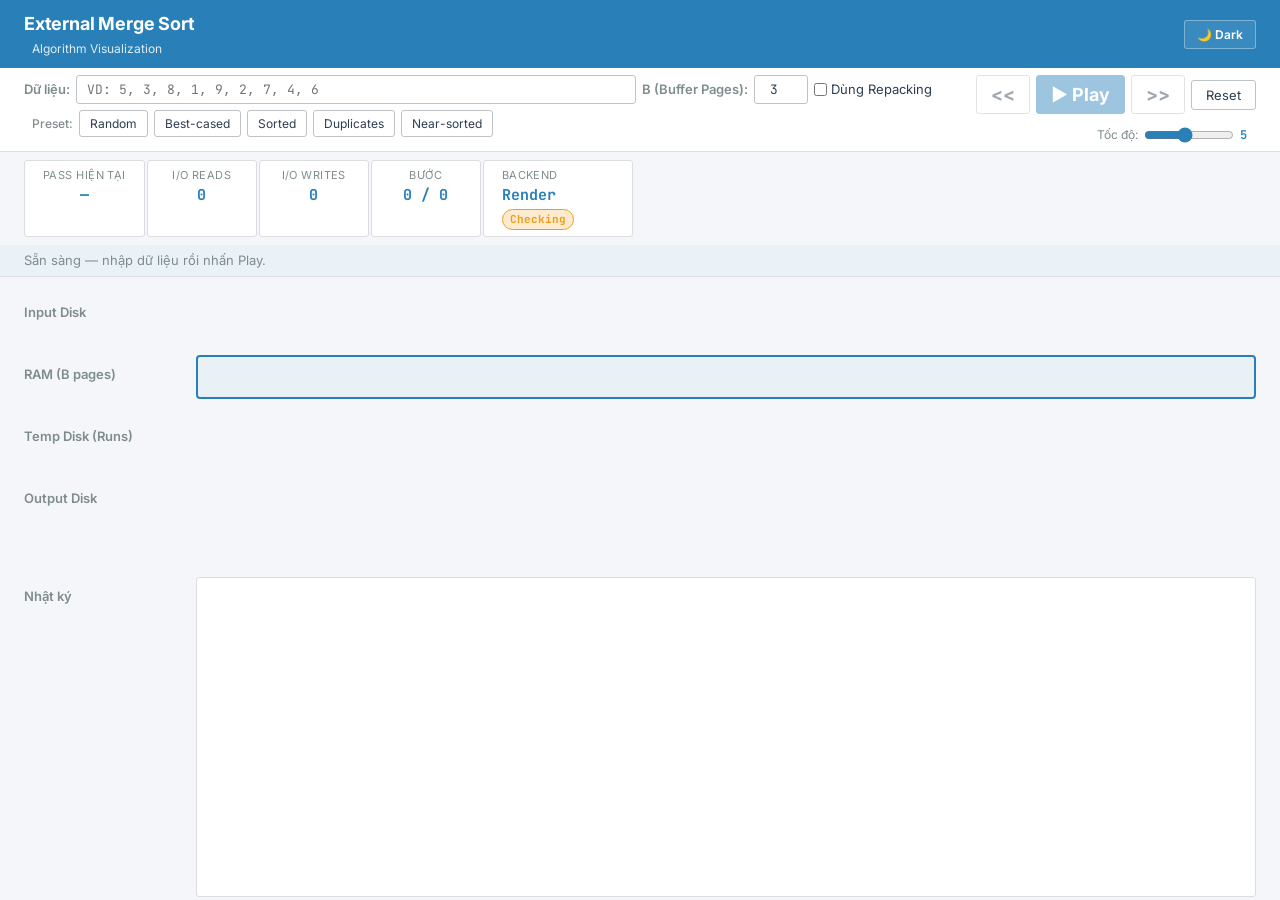
<file: index.html>
<!DOCTYPE html>
<html lang="vi">

<head>
    <meta charset="UTF-8" />
    <meta name="viewport" content="width=device-width, initial-scale=1.0" />
    <title>External Merge Sort — Trực quan hóa</title>
    <meta name="description" content="Trực quan hóa thuật toán External Merge Sort" />
    <link rel="preconnect" href="https://fonts.googleapis.com" />
    <link rel="preconnect" href="https://fonts.gstatic.com" crossorigin />
    <link
        href="https://fonts.googleapis.com/css2?family=Inter:wght@400;500;600;700&family=JetBrains+Mono:wght@400;500;600&display=swap"
        rel="stylesheet" />
    <link rel="stylesheet" href="./style.css" />
</head>

<body>

    <!-- ======================== TOP BAR ======================== -->
    <header id="top-bar">
        <div class="top-bar-title">
            <h1>External Merge Sort</h1>
            <span class="top-bar-sub">Algorithm Visualization</span>
        </div>
        <button class="top-theme-btn" id="btn-theme" title="Chuyển sáng/tối">🌙 Dark</button>
    </header>

    <!-- =================== CONTROLS PANEL =================== -->
    <section id="controls">
        <div class="ctrl-group main-input-row">
            <label class="ctrl-label">Dữ liệu:</label>
            <input type="text" id="input-data" class="ctrl-input data-input"
                placeholder="VD: 5, 3, 8, 1, 9, 2, 7, 4, 6" />

            <label class="ctrl-label" for="input-B">B (Buffer Pages):</label>
            <input type="number" id="input-B" class="ctrl-input small-input" value="3" min="3" max="10" />
            <label class="ctrl-checkbox-label">
                <input type="checkbox" id="chk-repacking" />
                Dùng Repacking
            </label>
        </div>

        <!-- Animation Controls -->
        <div class="ctrl-group anim-controls">
            <div class="anim-actions-row">
                <button class="ctrl-btn anim-btn" id="btn-step-back" title="Bước lùi" disabled>&lt;&lt;</button>
                <button class="ctrl-btn anim-btn primary" id="btn-play" title="Chạy / Tạm dừng" disabled>▶ Play</button>
                <button class="ctrl-btn anim-btn" id="btn-step-fwd" title="Bước tiến" disabled>&gt;&gt;</button>
                <button class="ctrl-btn" id="btn-reset" title="Reset nhanh">Reset</button>
            </div>
        </div>

        <div class="ctrl-group preset-row">
            <label class="ctrl-label preset-label">Preset:</label>
            <button class="ctrl-btn preset-btn" data-preset="random" title="Random">Random</button>
            <button class="ctrl-btn preset-btn" data-preset="best" title="Best-cased">Best-cased</button>
            <button class="ctrl-btn preset-btn" data-preset="sorted" title="Sorted">Sorted</button>
            <button class="ctrl-btn preset-btn" data-preset="duplicates" title="Duplicates">Duplicates</button>
            <button class="ctrl-btn preset-btn" data-preset="near" title="Near-sorted">Near-sorted</button>
        </div>

        <div class="ctrl-group speed-controls">
            <div class="speed-group anim-speed-row">
                <label>Tốc độ:</label>
                <input type="range" id="speed-slider" min="1" max="10" value="5" />
                <span id="speed-val">5</span>
            </div>
        </div>
    </section>

    <!-- =================== PROCESSING INFO =================== -->
    <section id="processing-info" style="display: none;">
        <div class="proc-group">
            <span class="proc-label">Dữ liệu đầu vào:</span>
            <div id="data-display" class="proc-content"></div>
        </div>
    </section>

    <!-- =================== DASHBOARD ========================= -->
    <section id="dashboard">
        <div class="stat-box">
            <span class="stat-label">Pass hiện tại</span>
            <span class="stat-value" id="stat-pass">—</span>
        </div>
        <div class="stat-box">
            <span class="stat-label">I/O Reads</span>
            <span class="stat-value" id="stat-reads">0</span>
        </div>
        <div class="stat-box">
            <span class="stat-label">I/O Writes</span>
            <span class="stat-value" id="stat-writes">0</span>
        </div>
        <div class="stat-box">
            <span class="stat-label">Bước</span>
            <span class="stat-value" id="stat-step">0 / 0</span>
        </div>
        <div class="stat-box stat-box-backend">
            <span class="stat-label">Backend</span>
            <span class="stat-value" id="stat-backend">—</span>
            <span class="backend-badge" id="backend-badge">Unknown</span>
        </div>
    </section>

    <!-- ================== STATUS MESSAGE ===================== -->
    <div id="status-msg" class="status-msg">Sẵn sàng — nhập dữ liệu rồi nhấn Play.</div>

    <!-- ================== ANIMATION STAGE ==================== -->
    <section id="stage">
        <!-- Row 1: Input Disk -->
        <div class="stage-row" id="row-disk">
            <div class="row-label">Input Disk</div>
            <div class="row-content" id="disk-area"></div>
        </div>

        <!-- Row 2: Main Memory (RAM) -->
        <div class="stage-row" id="row-ram">
            <div class="row-label">RAM (<span id="ram-B-label">B</span> pages)</div>
            <div class="row-content ram-container" id="ram-area"></div>
        </div>

        <!-- Row 3: Temp Disk (Runs) -->
        <div class="stage-row" id="row-temp">
            <div class="row-label">Temp Disk (Runs)</div>
            <div class="row-content" id="temp-area"></div>
        </div>

        <!-- Row 4: Output Disk -->
        <div class="stage-row" id="row-output">
            <div class="row-label">Output Disk</div>
            <div class="row-content" id="output-area"></div>
        </div>
    </section>

    <!-- =================== LOG PANEL ========================= -->
    <section id="log-section" class="stage-row">
        <div class="row-label">Nhật ký</div>
        <div id="log-panel">
            <div id="log-entries"></div>
        </div>
    </section>

    <script>
        (function () {
            const host = window.location.hostname;
            const isLocal = host === "localhost" || host === "127.0.0.1";
            const defaultApiBase = isLocal
                ? "http://127.0.0.1:5000"
                : "https://external-merge-sort-visualizer.onrender.com";

            // Keep manual override support via setting window.API_BASE before this block.
            window.API_BASE = window.API_BASE || defaultApiBase;
        })();
    </script>
    <script src="./script.js"></script>
</body>

</html>
</file>
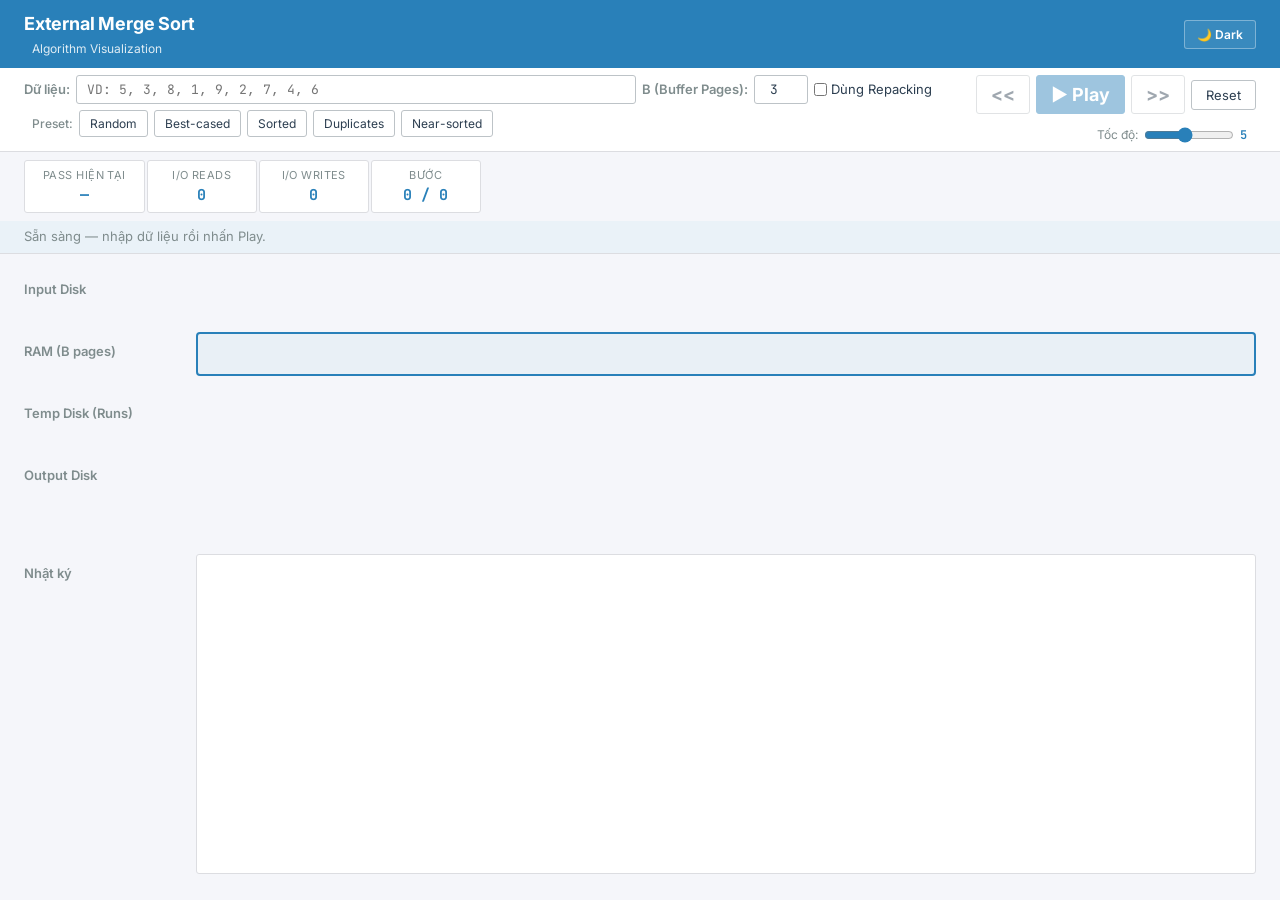
<file: templates/index.html>
<!DOCTYPE html>
<html lang="vi">

<head>
    <meta charset="UTF-8" />
    <meta name="viewport" content="width=device-width, initial-scale=1.0" />
    <title>External Merge Sort — Trực quan hóa</title>
    <meta name="description" content="Trực quan hóa thuật toán External Merge Sort" />
    <link rel="preconnect" href="https://fonts.googleapis.com" />
    <link rel="preconnect" href="https://fonts.gstatic.com" crossorigin />
    <link
        href="https://fonts.googleapis.com/css2?family=Inter:wght@400;500;600;700&family=JetBrains+Mono:wght@400;500;600&display=swap"
        rel="stylesheet" />
    <link rel="stylesheet" href="/static/style.css" />
</head>

<body>

    <!-- ======================== TOP BAR ======================== -->
    <header id="top-bar">
        <div class="top-bar-title">
            <h1>External Merge Sort</h1>
            <span class="top-bar-sub">Algorithm Visualization</span>
        </div>
        <button class="top-theme-btn" id="btn-theme" title="Chuyển sáng/tối">🌙 Dark</button>
    </header>

    <!-- =================== CONTROLS PANEL =================== -->
    <section id="controls">
        <div class="ctrl-group main-input-row">
            <label class="ctrl-label">Dữ liệu:</label>
            <input type="text" id="input-data" class="ctrl-input data-input"
                placeholder="VD: 5, 3, 8, 1, 9, 2, 7, 4, 6" />

            <label class="ctrl-label" for="input-B">B (Buffer Pages):</label>
            <input type="number" id="input-B" class="ctrl-input small-input" value="3" min="3" max="10" />
            <label class="ctrl-checkbox-label">
                <input type="checkbox" id="chk-repacking" />
                Dùng Repacking
            </label>
        </div>

        <!-- Animation Controls -->
        <div class="ctrl-group anim-controls">
            <div class="anim-actions-row">
                <button class="ctrl-btn anim-btn" id="btn-step-back" title="Bước lùi" disabled>&lt;&lt;</button>
                <button class="ctrl-btn anim-btn primary" id="btn-play" title="Chạy / Tạm dừng" disabled>▶ Play</button>
                <button class="ctrl-btn anim-btn" id="btn-step-fwd" title="Bước tiến" disabled>&gt;&gt;</button>
                <button class="ctrl-btn" id="btn-reset" title="Reset nhanh">Reset</button>
            </div>
        </div>

        <div class="ctrl-group preset-row">
            <label class="ctrl-label preset-label">Preset:</label>
            <button class="ctrl-btn preset-btn" data-preset="random" title="Random">Random</button>
            <button class="ctrl-btn preset-btn" data-preset="best" title="Best-cased">Best-cased</button>
            <button class="ctrl-btn preset-btn" data-preset="sorted" title="Sorted">Sorted</button>
            <button class="ctrl-btn preset-btn" data-preset="duplicates" title="Duplicates">Duplicates</button>
            <button class="ctrl-btn preset-btn" data-preset="near" title="Near-sorted">Near-sorted</button>
        </div>

        <div class="ctrl-group speed-controls">
            <div class="speed-group anim-speed-row">
                <label>Tốc độ:</label>
                <input type="range" id="speed-slider" min="1" max="10" value="5" />
                <span id="speed-val">5</span>
            </div>
        </div>
    </section>

    <!-- =================== PROCESSING INFO =================== -->
    <section id="processing-info" style="display: none;">
        <div class="proc-group">
            <span class="proc-label">Dữ liệu đầu vào:</span>
            <div id="data-display" class="proc-content"></div>
        </div>
    </section>

    <!-- =================== DASHBOARD ========================= -->
    <section id="dashboard">
        <div class="stat-box">
            <span class="stat-label">Pass hiện tại</span>
            <span class="stat-value" id="stat-pass">—</span>
        </div>
        <div class="stat-box">
            <span class="stat-label">I/O Reads</span>
            <span class="stat-value" id="stat-reads">0</span>
        </div>
        <div class="stat-box">
            <span class="stat-label">I/O Writes</span>
            <span class="stat-value" id="stat-writes">0</span>
        </div>
        <div class="stat-box">
            <span class="stat-label">Bước</span>
            <span class="stat-value" id="stat-step">0 / 0</span>
        </div>
    </section>

    <!-- ================== STATUS MESSAGE ===================== -->
    <div id="status-msg" class="status-msg">Sẵn sàng — nhập dữ liệu rồi nhấn Play.</div>

    <!-- ================== ANIMATION STAGE ==================== -->
    <section id="stage">
        <!-- Row 1: Input Disk -->
        <div class="stage-row" id="row-disk">
            <div class="row-label">Input Disk</div>
            <div class="row-content" id="disk-area"></div>
        </div>

        <!-- Row 2: Main Memory (RAM) -->
        <div class="stage-row" id="row-ram">
            <div class="row-label">RAM (<span id="ram-B-label">B</span> pages)</div>
            <div class="row-content ram-container" id="ram-area"></div>
        </div>

        <!-- Row 3: Temp Disk (Runs) -->
        <div class="stage-row" id="row-temp">
            <div class="row-label">Temp Disk (Runs)</div>
            <div class="row-content" id="temp-area"></div>
        </div>

        <!-- Row 4: Output Disk -->
        <div class="stage-row" id="row-output">
            <div class="row-label">Output Disk</div>
            <div class="row-content" id="output-area"></div>
        </div>
    </section>

    <!-- =================== LOG PANEL ========================= -->
    <section id="log-section" class="stage-row">
        <div class="row-label">Nhật ký</div>
        <div id="log-panel">
            <div id="log-entries"></div>
        </div>
    </section>

    <script src="/static/script.js"></script>
</body>

</html>
</file>
<file: style.css>
/* =============================================================
   style.css — External Merge Sort Visualizer
   ============================================================= */

:root {
    --bg: #f5f6fa;
    --surface: #ffffff;
    --text: #2c3e50;
    --text-muted: #7f8c8d;
    --border: #dcdde1;
    --border-strong: #bdc3c7;

    --accent: #2980b9;
    --accent-strong: #1a5276;
    --accent-soft: rgba(41, 128, 185, 0.06);

    --green: #27ae60;
    --green-soft: #d5f5e3;
    --ice: #85c1e9;
    --ice-soft: #d6eaf8;
    --amber: #f39c12;
    --amber-soft: #fdebd0;

    --status-bg: #eaf2f8;
    --button-hover: #ecf0f1;
    --topbar-text: #ffffff;


    --log-move-bg: #d5f5e3;
    --log-move-text: #1e8449;
    --log-compare-bg: #d5f5e3;
    --log-compare-text: #27ae60;
    --log-swap-bg: #fdebd0;
    --log-swap-text: #d68910;
    --log-freeze-bg: #d6eaf8;
    --log-freeze-text: #2471a3;
    --log-label-bg: #f5f5f5;
    --log-label-text: #7f8c8d;

    --cell-size: 44px;
    --cell-font: 13px;
    --radius: 3px;
    --transition-speed: 0.5s;
    --font: "Inter", system-ui, -apple-system, sans-serif;
    --mono: "JetBrains Mono", "Cascadia Code", monospace;
}

body.dark-mode {
    --bg: #111827;
    --surface: #1f2937;
    --text: #e5e7eb;
    --text-muted: #9ca3af;
    --border: #374151;
    --border-strong: #4b5563;

    --accent: #60a5fa;
    --accent-strong: #3b82f6;
    --accent-soft: rgba(96, 165, 250, 0.12);

    --green: #4ade80;
    --green-soft: #1f3a2d;
    --ice: #7dd3fc;
    --ice-soft: #1f3545;
    --amber: #fbbf24;
    --amber-soft: #3b2f1a;

    --status-bg: #1b2a3d;
    --button-hover: #2b3a4f;
    --topbar-text: #eaf2f8;


    --log-move-bg: #1f3a2d;
    --log-move-text: #86efac;
    --log-compare-bg: #1f3a2d;
    --log-compare-text: #86efac;
    --log-swap-bg: #3b2f1a;
    --log-swap-text: #fcd34d;
    --log-freeze-bg: #1f3545;
    --log-freeze-text: #93c5fd;
    --log-label-bg: #283445;
    --log-label-text: #cbd5e1;
}

*, *::before, *::after { box-sizing: border-box; margin: 0; padding: 0; }

body {
    font-family: var(--font);
    background: var(--bg);
    color: var(--text);
    font-size: 14px;
    line-height: 1.5;
    min-height: 100vh;
}

#top-bar {
    background: var(--accent);
    color: var(--topbar-text);
    padding: 10px 24px;
    display: flex;
    align-items: center;
    gap: 12px;
    box-shadow: 0 2px 6px rgba(0,0,0,0.12);
}

.top-theme-btn {
    margin-left: auto;
    padding: 6px 12px;
    border: 1px solid rgba(255,255,255,0.35);
    border-radius: var(--radius);
    background: rgba(255,255,255,0.08);
    color: var(--topbar-text);
    font-family: var(--font);
    font-size: 12px;
    font-weight: 600;
    cursor: pointer;
}

.top-theme-btn:hover { background: rgba(255,255,255,0.16); }

.top-bar-title h1 { font-size: 18px; font-weight: 700; letter-spacing: -0.01em; }
.top-bar-sub { font-size: 12px; opacity: 0.85; margin-left: 8px; }

#controls {
    background: var(--surface);
    border-bottom: 1px solid var(--border);
    padding: 7px 24px;
    display: grid;
    grid-template-columns: minmax(0, 1fr) auto;
    grid-template-areas:
        "main actions"
        "preset speed";
    column-gap: 16px;
    row-gap: 4px;
    align-items: start;
}

.ctrl-group { display: flex; align-items: center; gap: 6px; flex-wrap: wrap; }
.main-input-row {
    grid-area: main;
    margin-top: 0;
}
.preset-row {
    grid-area: preset;
    width: 100%;
    margin-top: -8px;
}
.ctrl-label { font-weight: 600; font-size: 13px; color: var(--text-muted); white-space: nowrap; }
.preset-label { font-size: 12px; font-weight: 500; margin-left: 8px; }

.ctrl-btn {
    padding: 6px 14px;
    border: 1px solid var(--border-strong);
    border-radius: var(--radius);
    background: var(--surface);
    color: var(--text);
    font-family: var(--font);
    font-size: 13px;
    cursor: pointer;
    transition: all 0.15s;
    white-space: nowrap;
}

.preset-btn {
    padding: 5px 10px;
    font-size: 12px;
}

.ctrl-btn:hover { background: var(--button-hover); border-color: var(--accent); }
.ctrl-btn.primary { background: var(--accent); color: #fff; border-color: var(--accent); }
.ctrl-btn.primary:hover { background: var(--accent-strong); }
.ctrl-btn:disabled { opacity: 0.45; cursor: default; }
.ctrl-btn:disabled:hover { background: var(--surface); border-color: var(--border-strong); }

.ctrl-input {
    padding: 5px 10px;
    border: 1px solid var(--border-strong);
    border-radius: var(--radius);
    font-family: var(--mono);
    font-size: 13px;
    background: var(--surface);
    color: var(--text);
    outline: none;
    transition: border 0.15s;
}

.ctrl-input:focus { border-color: var(--accent); }
.data-input {
    width: min(52vw, 560px);
    min-width: 320px;
}
.small-input { width: 54px; text-align: center; }

.ctrl-checkbox-label {
    font-size: 13px;
    display: flex;
    align-items: center;
    gap: 4px;
    cursor: pointer;
    color: var(--text);
}

.ctrl-checkbox-label input[type="checkbox"] { accent-color: var(--accent); }

.anim-controls {
    grid-area: actions;
    justify-self: end;
    margin-top: 0;
    align-items: center;
}

.anim-actions-row {
    display: flex;
    align-items: center;
    justify-content: flex-end;
    gap: 6px;
}

.anim-speed-row {
    margin-left: 0;
    justify-content: flex-end;
    margin-top: 0;
}

.speed-controls {
    grid-area: speed;
    justify-self: end;
    margin-top: 8px;
}

.anim-btn {
    min-width: 52px;
    text-align: center;
    font-size: 18px;
    font-weight: 700;
    padding: 8px 14px;
}

.speed-group {
    display: flex;
    align-items: center;
    gap: 6px;
    font-size: 12px;
    color: var(--text-muted);
    margin-left: 8px;
}

.speed-group input[type="range"] { width: 90px; accent-color: var(--accent); }
#speed-val { font-family: var(--mono); font-weight: 600; color: var(--accent); min-width: 16px; }

#processing-info {
    padding: 12px 24px;
    background: var(--surface);
    border-bottom: 1px solid var(--border);
    display: flex;
    flex-direction: column;
    gap: 8px;
}

.proc-group { display: flex; align-items: baseline; gap: 12px; }
.proc-label { font-size: 13px; font-weight: 600; color: var(--text-muted); min-width: 120px; }
.proc-content { font-family: var(--mono); font-size: 14px; color: var(--text); font-weight: 500; }

#dashboard { display: flex; gap: 2px; padding: 8px 24px; background: var(--bg); }

.stat-box {
    background: var(--surface);
    border: 1px solid var(--border);
    border-radius: var(--radius);
    padding: 6px 18px;
    display: flex;
    flex-direction: column;
    align-items: center;
    min-width: 110px;
}

.stat-label { font-size: 11px; color: var(--text-muted); text-transform: uppercase; letter-spacing: 0.04em; }
.stat-value { font-family: var(--mono); font-size: 15px; font-weight: 700; color: var(--accent); }

.stat-box-backend {
    min-width: 150px;
    align-items: flex-start;
}

.backend-badge {
    margin-top: 3px;
    font-size: 11px;
    font-weight: 700;
    font-family: var(--mono);
    padding: 1px 7px;
    border-radius: 999px;
    border: 1px solid var(--border-strong);
    color: var(--text-muted);
    background: var(--surface);
}

.backend-badge.online {
    color: var(--green);
    border-color: var(--green);
    background: var(--green-soft);
}

.backend-badge.offline {
    color: var(--amber);
    border-color: var(--amber);
    background: var(--amber-soft);
}

.status-msg {
    padding: 6px 24px;
    font-size: 13px;
    color: var(--text-muted);
    background: var(--status-bg);
    border-bottom: 1px solid var(--border);
    min-height: 30px;
    display: flex;
    align-items: center;
}

#stage {
    padding: 16px 24px;
    display: flex;
    flex-direction: column;
    gap: 18px;
    min-height: 300px;
}

.stage-row {
    display: flex;
    align-items: flex-start;
    gap: 12px;
}

.row-label {
    min-width: 160px;
    font-size: 13px;
    font-weight: 600;
    color: var(--text-muted);
    padding-top: 10px;
    flex-shrink: 0;
}

.row-content {
    display: flex;
    flex-wrap: wrap;
    gap: 3px;
    align-items: flex-start;
    position: relative;
    min-height: var(--cell-size);
    flex: 1;
}

.ram-container {
    border: 2px solid var(--accent);
    border-radius: 4px;
    padding: 6px;
    background: var(--accent-soft);
    gap: 4px;
}

.ram-page { display: flex; flex-direction: column; align-items: center; gap: 2px; }

.ram-page-label {
    font-size: 9px;
    font-weight: 600;
    color: var(--text-muted);
    text-transform: uppercase;
    letter-spacing: 0.03em;
}

.ram-page.output-buffer {
    border-left: 2px dashed var(--amber);
    padding-left: 8px;
    margin-left: 4px;
}

.ram-page.output-buffer .ram-page-label { color: var(--amber); }

.cell {
    width: var(--cell-size);
    height: var(--cell-size);
    border: 2px solid var(--border-strong);
    border-radius: 2px;
    display: flex;
    align-items: center;
    justify-content: center;
    font-family: var(--mono);
    font-size: var(--cell-font);
    font-weight: 600;
    background: var(--surface);
    color: var(--text);
    transition:
        transform var(--transition-speed) ease,
        top var(--transition-speed) ease,
        left var(--transition-speed) ease,
        background-color 0.3s ease,
        border-color 0.3s ease,
        opacity 0.3s ease;
    position: relative;
    user-select: none;
    flex-shrink: 0;
}

.cell.comparing {
    background: var(--green-soft);
    border-color: var(--green);
    box-shadow: 0 0 6px rgba(39, 174, 96, 0.35);
}

.cell.frozen {
    background: var(--ice-soft);
    border-color: var(--ice);
    color: var(--log-freeze-text);
}

.cell.frozen::after {
    content: "❄";
    position: absolute;
    top: -6px;
    right: -4px;
    font-size: 10px;
}

.cell.highlight-green { background: var(--green-soft); border-color: var(--green); }
.cell.highlight-amber { background: var(--amber-soft); border-color: var(--amber); }
.cell.output-buf-cell { border-color: var(--amber); }
.cell.faded { opacity: 0.25; }
.cell.hidden { opacity: 0; pointer-events: none; }
.cell.pop-in { animation: popIn 0.3s ease; }

.run-container {
    display: flex;
    flex-direction: column;
    align-items: flex-start;
    gap: 2px;
    margin-right: 14px;
    margin-bottom: 6px;
}

.run-label { font-size: 10px; font-weight: 700; color: var(--accent); letter-spacing: 0.02em; }
.run-cells { display: flex; gap: 2px; }

.merge-output-row {
    display: flex;
    flex-direction: column;
    gap: 2px;
    margin-top: 6px;
    width: 100%;
}

.merge-output-label { font-size: 10px; font-weight: 700; color: var(--green); }
.merge-output-cells { display: flex; gap: 2px; flex-wrap: wrap; }

#log-panel {
    margin: 0;
    background: var(--surface);
    border: 1px solid var(--border);
    border-radius: var(--radius);
    padding: 12px 16px;
    height: 320px;
    overflow-y: auto;
    flex: 1;
}

#log-section {
    margin: 0 24px 40px;
    align-items: flex-start;
}

#log-entries { display: flex; flex-direction: column; gap: 2px; }

.log-entry {
    font-size: 12px;
    padding: 3px 8px;
    border-radius: 2px;
    background: var(--bg);
    display: flex;
    align-items: center;
    gap: 6px;
    color: var(--text-muted);
}

.log-entry .log-num {
    font-family: var(--mono);
    font-weight: 600;
    min-width: 32px;
    color: var(--border-strong);
}

.log-entry .log-action {
    font-family: var(--mono);
    font-weight: 600;
    font-size: 11px;
    padding: 1px 6px;
    border-radius: 2px;
    min-width: 70px;
    text-align: center;
}

.log-action.a-move { background: var(--log-move-bg); color: var(--log-move-text); }
.log-action.a-compare { background: var(--log-compare-bg); color: var(--log-compare-text); }
.log-action.a-swap { background: var(--log-swap-bg); color: var(--log-swap-text); }
.log-action.a-freeze { background: var(--log-freeze-bg); color: var(--log-freeze-text); }
.log-action.a-label { background: var(--log-label-bg); color: var(--log-label-text); }
.log-action.a-highlight { background: var(--log-compare-bg); color: var(--log-compare-text); }
.log-action.a-other { background: var(--log-label-bg); color: var(--log-label-text); }

@keyframes popIn {
    0% { transform: scale(0.5); opacity: 0; }
    100% { transform: scale(1); opacity: 1; }
}

#log-panel::-webkit-scrollbar { width: 5px; }
#log-panel::-webkit-scrollbar-thumb { background: var(--border-strong); border-radius: 10px; }

@media (max-width: 900px) {
    #controls {
        display: flex;
        flex-direction: column;
        align-items: flex-start;
        row-gap: 0;
    }
    .anim-controls, .speed-controls { justify-self: auto; margin-left: 0; }
    .preset-row { margin-top: 0; }
    .row-label { min-width: 100px; font-size: 11px; }
    #log-section { margin: 0 12px 28px; }
    .data-input { width: 200px; }
}
</file>
<file: static/style.css>
/* =============================================================
   style.css — External Merge Sort Visualizer
   ============================================================= */

:root {
    --bg: #f5f6fa;
    --surface: #ffffff;
    --text: #2c3e50;
    --text-muted: #7f8c8d;
    --border: #dcdde1;
    --border-strong: #bdc3c7;

    --accent: #2980b9;
    --accent-strong: #1a5276;
    --accent-soft: rgba(41, 128, 185, 0.06);

    --green: #27ae60;
    --green-soft: #d5f5e3;
    --ice: #85c1e9;
    --ice-soft: #d6eaf8;
    --amber: #f39c12;
    --amber-soft: #fdebd0;

    --status-bg: #eaf2f8;
    --button-hover: #ecf0f1;
    --topbar-text: #ffffff;


    --log-move-bg: #d5f5e3;
    --log-move-text: #1e8449;
    --log-compare-bg: #d5f5e3;
    --log-compare-text: #27ae60;
    --log-swap-bg: #fdebd0;
    --log-swap-text: #d68910;
    --log-freeze-bg: #d6eaf8;
    --log-freeze-text: #2471a3;
    --log-label-bg: #f5f5f5;
    --log-label-text: #7f8c8d;

    --cell-size: 44px;
    --cell-font: 13px;
    --radius: 3px;
    --transition-speed: 0.5s;
    --font: "Inter", system-ui, -apple-system, sans-serif;
    --mono: "JetBrains Mono", "Cascadia Code", monospace;
}

body.dark-mode {
    --bg: #111827;
    --surface: #1f2937;
    --text: #e5e7eb;
    --text-muted: #9ca3af;
    --border: #374151;
    --border-strong: #4b5563;

    --accent: #60a5fa;
    --accent-strong: #3b82f6;
    --accent-soft: rgba(96, 165, 250, 0.12);

    --green: #4ade80;
    --green-soft: #1f3a2d;
    --ice: #7dd3fc;
    --ice-soft: #1f3545;
    --amber: #fbbf24;
    --amber-soft: #3b2f1a;

    --status-bg: #1b2a3d;
    --button-hover: #2b3a4f;
    --topbar-text: #eaf2f8;


    --log-move-bg: #1f3a2d;
    --log-move-text: #86efac;
    --log-compare-bg: #1f3a2d;
    --log-compare-text: #86efac;
    --log-swap-bg: #3b2f1a;
    --log-swap-text: #fcd34d;
    --log-freeze-bg: #1f3545;
    --log-freeze-text: #93c5fd;
    --log-label-bg: #283445;
    --log-label-text: #cbd5e1;
}

*, *::before, *::after { box-sizing: border-box; margin: 0; padding: 0; }

body {
    font-family: var(--font);
    background: var(--bg);
    color: var(--text);
    font-size: 14px;
    line-height: 1.5;
    min-height: 100vh;
}

#top-bar {
    background: var(--accent);
    color: var(--topbar-text);
    padding: 10px 24px;
    display: flex;
    align-items: center;
    gap: 12px;
    box-shadow: 0 2px 6px rgba(0,0,0,0.12);
}

.top-theme-btn {
    margin-left: auto;
    padding: 6px 12px;
    border: 1px solid rgba(255,255,255,0.35);
    border-radius: var(--radius);
    background: rgba(255,255,255,0.08);
    color: var(--topbar-text);
    font-family: var(--font);
    font-size: 12px;
    font-weight: 600;
    cursor: pointer;
}

.top-theme-btn:hover { background: rgba(255,255,255,0.16); }

.top-bar-title h1 { font-size: 18px; font-weight: 700; letter-spacing: -0.01em; }
.top-bar-sub { font-size: 12px; opacity: 0.85; margin-left: 8px; }

#controls {
    background: var(--surface);
    border-bottom: 1px solid var(--border);
    padding: 7px 24px;
    display: grid;
    grid-template-columns: minmax(0, 1fr) auto;
    grid-template-areas:
        "main actions"
        "preset speed";
    column-gap: 16px;
    row-gap: 4px;
    align-items: start;
}

.ctrl-group { display: flex; align-items: center; gap: 6px; flex-wrap: wrap; }
.main-input-row {
    grid-area: main;
    margin-top: 0;
}
.preset-row {
    grid-area: preset;
    width: 100%;
    margin-top: -8px;
}
.ctrl-label { font-weight: 600; font-size: 13px; color: var(--text-muted); white-space: nowrap; }
.preset-label { font-size: 12px; font-weight: 500; margin-left: 8px; }

.ctrl-btn {
    padding: 6px 14px;
    border: 1px solid var(--border-strong);
    border-radius: var(--radius);
    background: var(--surface);
    color: var(--text);
    font-family: var(--font);
    font-size: 13px;
    cursor: pointer;
    transition: all 0.15s;
    white-space: nowrap;
}

.preset-btn {
    padding: 5px 10px;
    font-size: 12px;
}

.ctrl-btn:hover { background: var(--button-hover); border-color: var(--accent); }
.ctrl-btn.primary { background: var(--accent); color: #fff; border-color: var(--accent); }
.ctrl-btn.primary:hover { background: var(--accent-strong); }
.ctrl-btn:disabled { opacity: 0.45; cursor: default; }
.ctrl-btn:disabled:hover { background: var(--surface); border-color: var(--border-strong); }

.ctrl-input {
    padding: 5px 10px;
    border: 1px solid var(--border-strong);
    border-radius: var(--radius);
    font-family: var(--mono);
    font-size: 13px;
    background: var(--surface);
    color: var(--text);
    outline: none;
    transition: border 0.15s;
}

.ctrl-input:focus { border-color: var(--accent); }
.data-input {
    width: min(52vw, 560px);
    min-width: 320px;
}
.small-input { width: 54px; text-align: center; }

.ctrl-checkbox-label {
    font-size: 13px;
    display: flex;
    align-items: center;
    gap: 4px;
    cursor: pointer;
    color: var(--text);
}

.ctrl-checkbox-label input[type="checkbox"] { accent-color: var(--accent); }

.anim-controls {
    grid-area: actions;
    justify-self: end;
    margin-top: 0;
    align-items: center;
}

.anim-actions-row {
    display: flex;
    align-items: center;
    justify-content: flex-end;
    gap: 6px;
}

.anim-speed-row {
    margin-left: 0;
    justify-content: flex-end;
    margin-top: 0;
}

.speed-controls {
    grid-area: speed;
    justify-self: end;
    margin-top: 8px;
}

.anim-btn {
    min-width: 52px;
    text-align: center;
    font-size: 18px;
    font-weight: 700;
    padding: 8px 14px;
}

.speed-group {
    display: flex;
    align-items: center;
    gap: 6px;
    font-size: 12px;
    color: var(--text-muted);
    margin-left: 8px;
}

.speed-group input[type="range"] { width: 90px; accent-color: var(--accent); }
#speed-val { font-family: var(--mono); font-weight: 600; color: var(--accent); min-width: 16px; }

#processing-info {
    padding: 12px 24px;
    background: var(--surface);
    border-bottom: 1px solid var(--border);
    display: flex;
    flex-direction: column;
    gap: 8px;
}

.proc-group { display: flex; align-items: baseline; gap: 12px; }
.proc-label { font-size: 13px; font-weight: 600; color: var(--text-muted); min-width: 120px; }
.proc-content { font-family: var(--mono); font-size: 14px; color: var(--text); font-weight: 500; }

#dashboard { display: flex; gap: 2px; padding: 8px 24px; background: var(--bg); }

.stat-box {
    background: var(--surface);
    border: 1px solid var(--border);
    border-radius: var(--radius);
    padding: 6px 18px;
    display: flex;
    flex-direction: column;
    align-items: center;
    min-width: 110px;
}

.stat-label { font-size: 11px; color: var(--text-muted); text-transform: uppercase; letter-spacing: 0.04em; }
.stat-value { font-family: var(--mono); font-size: 15px; font-weight: 700; color: var(--accent); }

.status-msg {
    padding: 6px 24px;
    font-size: 13px;
    color: var(--text-muted);
    background: var(--status-bg);
    border-bottom: 1px solid var(--border);
    min-height: 30px;
    display: flex;
    align-items: center;
}

#stage {
    padding: 16px 24px;
    display: flex;
    flex-direction: column;
    gap: 18px;
    min-height: 300px;
}

.stage-row {
    display: flex;
    align-items: flex-start;
    gap: 12px;
}

.row-label {
    min-width: 160px;
    font-size: 13px;
    font-weight: 600;
    color: var(--text-muted);
    padding-top: 10px;
    flex-shrink: 0;
}

.row-content {
    display: flex;
    flex-wrap: wrap;
    gap: 3px;
    align-items: flex-start;
    position: relative;
    min-height: var(--cell-size);
    flex: 1;
}

.ram-container {
    border: 2px solid var(--accent);
    border-radius: 4px;
    padding: 6px;
    background: var(--accent-soft);
    gap: 4px;
}

.ram-page { display: flex; flex-direction: column; align-items: center; gap: 2px; }

.ram-page-label {
    font-size: 9px;
    font-weight: 600;
    color: var(--text-muted);
    text-transform: uppercase;
    letter-spacing: 0.03em;
}

.ram-page.output-buffer {
    border-left: 2px dashed var(--amber);
    padding-left: 8px;
    margin-left: 4px;
}

.ram-page.output-buffer .ram-page-label { color: var(--amber); }

.cell {
    width: var(--cell-size);
    height: var(--cell-size);
    border: 2px solid var(--border-strong);
    border-radius: 2px;
    display: flex;
    align-items: center;
    justify-content: center;
    font-family: var(--mono);
    font-size: var(--cell-font);
    font-weight: 600;
    background: var(--surface);
    color: var(--text);
    transition:
        transform var(--transition-speed) ease,
        top var(--transition-speed) ease,
        left var(--transition-speed) ease,
        background-color 0.3s ease,
        border-color 0.3s ease,
        opacity 0.3s ease;
    position: relative;
    user-select: none;
    flex-shrink: 0;
}

.cell.comparing {
    background: var(--green-soft);
    border-color: var(--green);
    box-shadow: 0 0 6px rgba(39, 174, 96, 0.35);
}

.cell.frozen {
    background: var(--ice-soft);
    border-color: var(--ice);
    color: var(--log-freeze-text);
}

.cell.frozen::after {
    content: "❄";
    position: absolute;
    top: -6px;
    right: -4px;
    font-size: 10px;
}

.cell.highlight-green { background: var(--green-soft); border-color: var(--green); }
.cell.highlight-amber { background: var(--amber-soft); border-color: var(--amber); }
.cell.output-buf-cell { border-color: var(--amber); }
.cell.faded { opacity: 0.25; }
.cell.hidden { opacity: 0; pointer-events: none; }
.cell.pop-in { animation: popIn 0.3s ease; }

.run-container {
    display: flex;
    flex-direction: column;
    align-items: flex-start;
    gap: 2px;
    margin-right: 14px;
    margin-bottom: 6px;
}

.run-label { font-size: 10px; font-weight: 700; color: var(--accent); letter-spacing: 0.02em; }
.run-cells { display: flex; gap: 2px; }

.merge-output-row {
    display: flex;
    flex-direction: column;
    gap: 2px;
    margin-top: 6px;
    width: 100%;
}

.merge-output-label { font-size: 10px; font-weight: 700; color: var(--green); }
.merge-output-cells { display: flex; gap: 2px; flex-wrap: wrap; }

#log-panel {
    margin: 0;
    background: var(--surface);
    border: 1px solid var(--border);
    border-radius: var(--radius);
    padding: 12px 16px;
    height: 320px;
    overflow-y: auto;
    flex: 1;
}

#log-section {
    margin: 0 24px 40px;
    align-items: flex-start;
}

#log-entries { display: flex; flex-direction: column; gap: 2px; }

.log-entry {
    font-size: 12px;
    padding: 3px 8px;
    border-radius: 2px;
    background: var(--bg);
    display: flex;
    align-items: center;
    gap: 6px;
    color: var(--text-muted);
}

.log-entry .log-num {
    font-family: var(--mono);
    font-weight: 600;
    min-width: 32px;
    color: var(--border-strong);
}

.log-entry .log-action {
    font-family: var(--mono);
    font-weight: 600;
    font-size: 11px;
    padding: 1px 6px;
    border-radius: 2px;
    min-width: 70px;
    text-align: center;
}

.log-action.a-move { background: var(--log-move-bg); color: var(--log-move-text); }
.log-action.a-compare { background: var(--log-compare-bg); color: var(--log-compare-text); }
.log-action.a-swap { background: var(--log-swap-bg); color: var(--log-swap-text); }
.log-action.a-freeze { background: var(--log-freeze-bg); color: var(--log-freeze-text); }
.log-action.a-label { background: var(--log-label-bg); color: var(--log-label-text); }
.log-action.a-highlight { background: var(--log-compare-bg); color: var(--log-compare-text); }
.log-action.a-other { background: var(--log-label-bg); color: var(--log-label-text); }

@keyframes popIn {
    0% { transform: scale(0.5); opacity: 0; }
    100% { transform: scale(1); opacity: 1; }
}

#log-panel::-webkit-scrollbar { width: 5px; }
#log-panel::-webkit-scrollbar-thumb { background: var(--border-strong); border-radius: 10px; }

@media (max-width: 900px) {
    #controls {
        display: flex;
        flex-direction: column;
        align-items: flex-start;
        row-gap: 0;
    }
    .anim-controls, .speed-controls { justify-self: auto; margin-left: 0; }
    .preset-row { margin-top: 0; }
    .row-label { min-width: 100px; font-size: 11px; }
    #log-section { margin: 0 12px 28px; }
    .data-input { width: 200px; }
}
</file>
